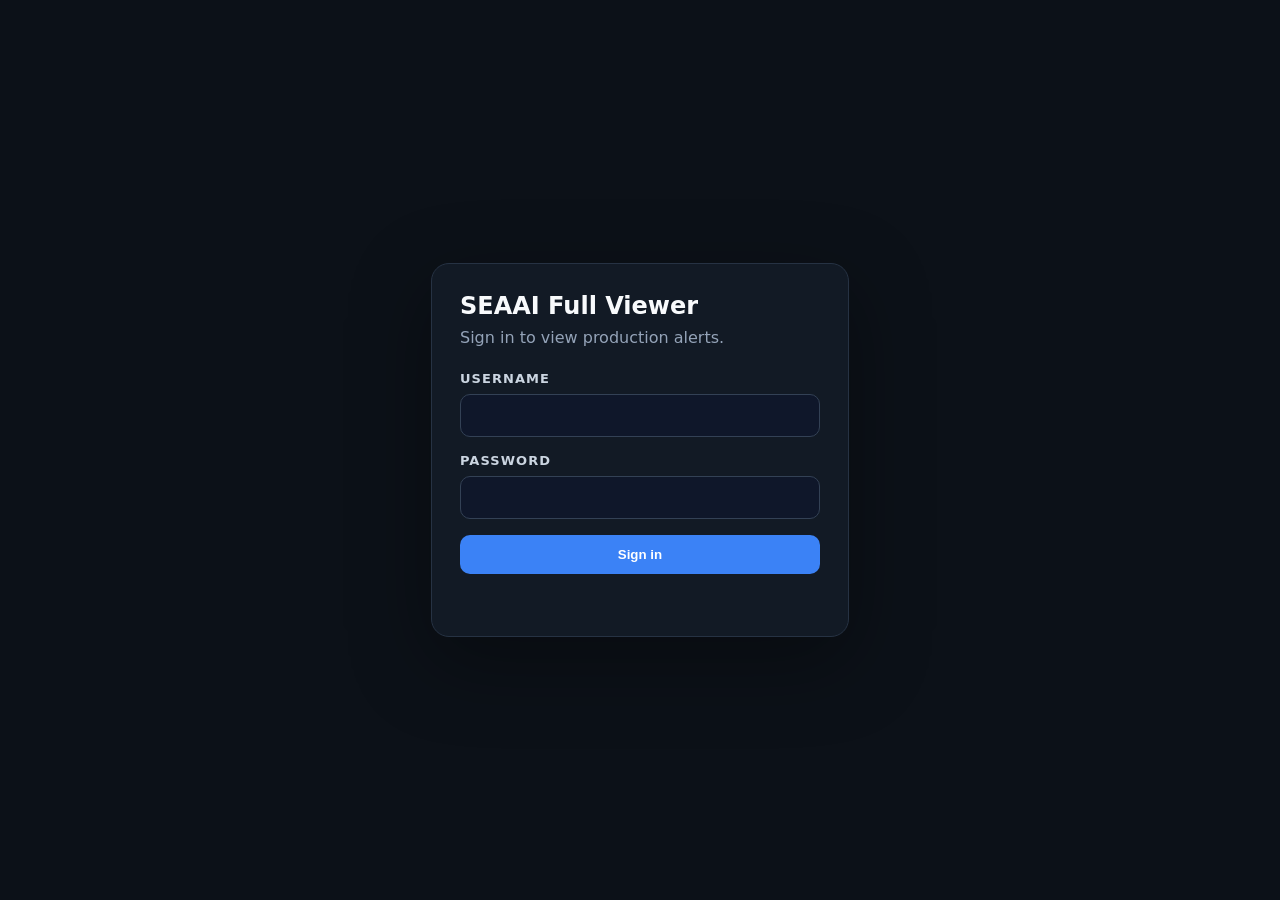
<file: full-viewer/templates/login.html>
<!doctype html>
<html lang="en">
  <head>
    <meta charset="UTF-8" />
    <meta name="viewport" content="width=device-width, initial-scale=1.0" />
    <title>SEAAI Full Viewer Login</title>
    <link rel="icon" href="/static/assets/favicon.jpg" type="image/jpeg" />
    <style>
      :root { color-scheme: dark; font-family: Inter, system-ui, sans-serif; }
      body { margin: 0; min-height: 100vh; display: grid; place-items: center; background: #0c1118; color: #f8fafc; }
      form { width: min(360px, calc(100vw - 32px)); padding: 28px; border: 1px solid #263243; border-radius: 18px; background: #121a25; box-shadow: 0 24px 80px rgba(0,0,0,.35); }
      h1 { margin: 0 0 8px; font-size: 24px; }
      p { margin: 0 0 24px; color: #94a3b8; }
      label { display: grid; gap: 8px; margin-bottom: 16px; color: #cbd5e1; font-size: 13px; font-weight: 700; text-transform: uppercase; letter-spacing: .08em; }
      input { border: 1px solid #334155; border-radius: 10px; background: #0f172a; color: #f8fafc; padding: 12px 14px; font-size: 15px; }
      button { width: 100%; border: 0; border-radius: 10px; background: #3b82f6; color: white; padding: 12px; font-weight: 800; cursor: pointer; }
      .error { min-height: 20px; margin-top: 14px; color: #fca5a5; font-size: 13px; }
    </style>
  </head>
  <body>
    <form id="login-form">
      <h1>SEAAI Full Viewer</h1>
      <p>Sign in to view production alerts.</p>
      <label>Username <input id="username" autocomplete="username" required /></label>
      <label>Password <input id="password" type="password" autocomplete="current-password" required /></label>
      <button type="submit">Sign in</button>
      <div id="error" class="error"></div>
    </form>
    <script>
      document.getElementById("login-form").addEventListener("submit", async (event) => {
        event.preventDefault();
        const error = document.getElementById("error");
        error.textContent = "";
        const response = await fetch("/api/login", {
          method: "POST",
          headers: { "Content-Type": "application/json" },
          body: JSON.stringify({
            username: document.getElementById("username").value,
            password: document.getElementById("password").value,
          }),
        });
        if (!response.ok) {
          error.textContent = "Invalid username or password";
          return;
        }
        window.location.href = "/";
      });
    </script>
  </body>
</html>
</file>
